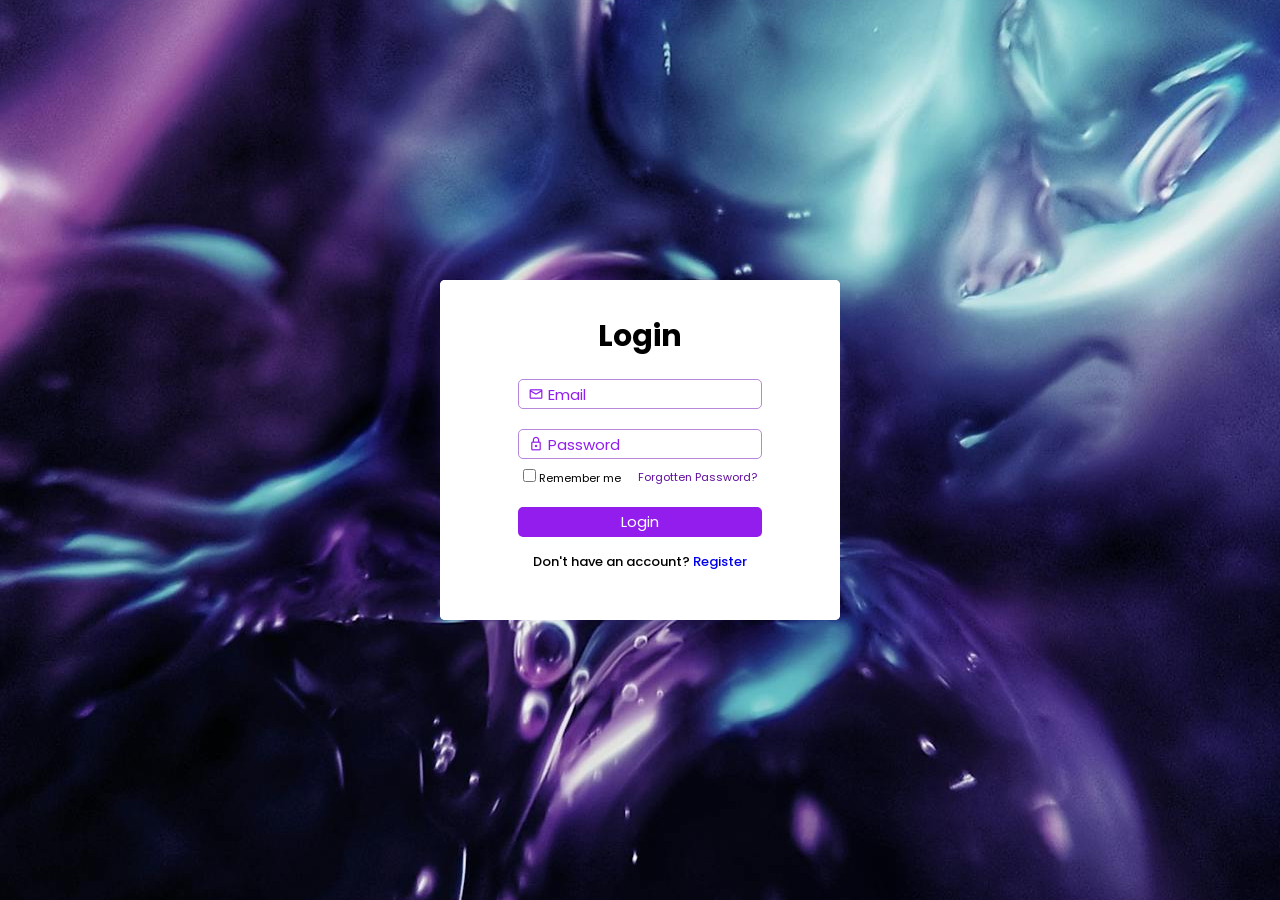
<file: index.html>
<!DOCTYPE html>
<html lang="en">
<head>
    <meta charset="UTF-8">
    <meta name="viewport" content="width=device-width, initial-scale=1.0">
    <title>Login Page</title>
    <link href="user.css" rel="stylesheet">
    <link rel="stylesheet" href="https://fonts.googleapis.com/css2?family=Material+Symbols+Rounded:opsz,wght,FILL,GRAD@24,400,0,0" />
</head>
<body>
   <div class="wrapper">
    <div class="form-container Register">
        <form action="#">
            <h2>Register</h2>
            <div class="form-group">
                <input type="name" required >
                <span class="material-symbols-rounded">person</span>
                <label>Username</label>
            </div>
            <div class="form-group">
                <input type="email" required >
                <span class="material-symbols-rounded">mail</span>
                <label>Email</label>
            </div>
            <div class="form-group">
                <input type="password" required>
                <span class="material-symbols-rounded">lock</span>
                <label>password</label>
            </div>
            <div class="forgot-pwd">
                <label><input type="checkbox">I agree to the terms & conditions</label>
            </div>
            
            <button type="submit" class="btn">Submit</button>
            <div class="link">
                <p>Already you have an account? <a href="#" class="login-link">Login</a></p>
            </div>
        </form>
     </div>

     <div class="form-container login">
        <form action="#">
            <h2>Login</h2>
            <div class="form-group">
                <input type="email" required>
                <span class="material-symbols-rounded">mail</span>
                <label>Email</label>
            </div>
            <div class="form-group">
                <input type="password" required>
                <span class="material-symbols-rounded">lock</span>
                <label>password</label>
            </div>
            <div class="forgot-pwd">
                <label><input type="checkbox">Remember me</label>
                <a href="#">forgotten password?</a>
            </div>
            <button type="submit" class="btn">login</button>
            <div class="link">
                <p>Don't have an account? <a href="#" class="Register-link">Register</a></p>
            </div>
        </form>
     </div>
   </div>

    <script src="user.js"></script>
</body>
</html>
</file>
<file: user.css>
@import url('https://fonts.googleapis.com/css2?family=Poppins:ital,wght@0,100;0,200;0,300;0,400;0,500;0,600;0,700;0,800;0,900;1,100;1,200;1,300;1,400;1,500;1,600;1,700;1,800;1,900&display=swap');

*{
    margin: 0;
    padding: 0;
    box-sizing: border-box;
    font-family: 'poppins', sans-serif;
}
:root{
    --mainColor: #b687da;
    --whiteColor:#fff;
    --titleColor:#333;
}
html{
    font-size: 62.5%;
    scroll-behavior: smooth;
}
body{
    background-image: url(background.jpg);
    background-position: center;
    font-weight: 400;
    min-height: 100vh;
    display: grid;
    place-content: center;
}

.wrapper{
    position: relative;
    width: 30rem;
    height: 34rem;   
    background: transparent;
    border: 0.3rem;
    display: flex;
    align-items: center;
    justify-content: center;
}

@media(min-width: 550px) {
    .wrapper{
        width: 40rem;
    }
}

.wrapper .form-container{
    position: absolute;
    top: 0;
    left: 0;
    display: flex;
    align-items: center;
    justify-content: center;
    width: 100%;
    height: 100%;
    background-color: var(--whiteColor);
    border-radius: .5rem;
    box-shadow: 2px;
}

.wrapper .form-container form h2{
    font-size: 3rem;
    text-align: center;
    text-transform: capitalize;
}
.wrapper .form-container form .form-group{
    position: relative;
    width: 100%;
    margin: 2rem 0;
}

.wrapper .form-container form .form-group span,
.wrapper .form-container form .form-group label{
    position: absolute;
    top: 50%;
    transform: translateY(-50%);
    font-size: 1.6rem;
    text-transform: capitalize;
    padding: 0 .5rem;
    transition: all .5s ease;
    color: #921dec;
}

.wrapper .form-container form .form-group span{
    left: .5rem;
}

.wrapper .form-container form .form-group label{
    left: 2.5rem;
    font-size: 1.5rem;
}

.wrapper .form-container form .form-group input{
    width: 100%;
    height: 3rem;
    padding: 0.1rem;
    border-radius: .5rem;
    border: none;
    outline: none;
    border: .1rem solid var(--mainColor);
    font-size: 1.2rem;
    color: var(--titleColor);
}

form .form-group input:focus~label,
form .form-group input:valid~label,
form .form-group input:focus~span,
form .form-group input:valid~span{
    top: 0 !important;
    font-size: 1.2rem !important;
    background-color: var(--whiteColor);
}


.wrapper .form-container form .forgot-pwd{
    font-size: 1.1rem;
    margin: -1.5rem 0 1.5rem;
    padding: .5rem;
    font-weight: 400;
    display: flex;
    justify-content: space-between;
}
.wrapper .form-container form .forgot-pwd input{
    accent-color: #921dec;
    margin-right: .3rem;
} 

.wrapper .form-container form .forgot-pwd a{
    color:#600ca0;
    text-decoration: none;
    text-transform: capitalize;
    transform: all .5s ease;
}

.wrapper .form-container form .forgot-pwd a:hover{
    color: #333;
    text-decoration: underline;
}

.wrapper .form-container form .btn{
    background: #921dec;
    color: var(--whiteColor);
    text-transform: capitalize;
    width: 100%;
    height: 3rem;
    font-size: 1.5rem;
    font-weight: 400;
    outline: none;
    border: none;
    border-radius: .5rem;
    cursor: pointer;
    box-shadow: 2px rgb(from 0 0 0 / .3);
}

.wrapper .form-container form .link{
    text-align: center;
    font-size: 1.3rem;
    text-decoration: none;
    font-weight: 500;
    transition: all .5s ease;
    padding: 15px;
}

.wrapper .form-container form .link a{
    text-decoration: none;
}

.wrapper .form-container form .link a:hover{
    text-decoration: underline;
}


.active .form-container.login{
    transform: translateX(15rem);
    opacity: 0;
    pointer-events: none;
} 
.active .form-container.Register{
    transform: translateX(0);
    opacity: 1;
    pointer-events: initial;
}
</file>
